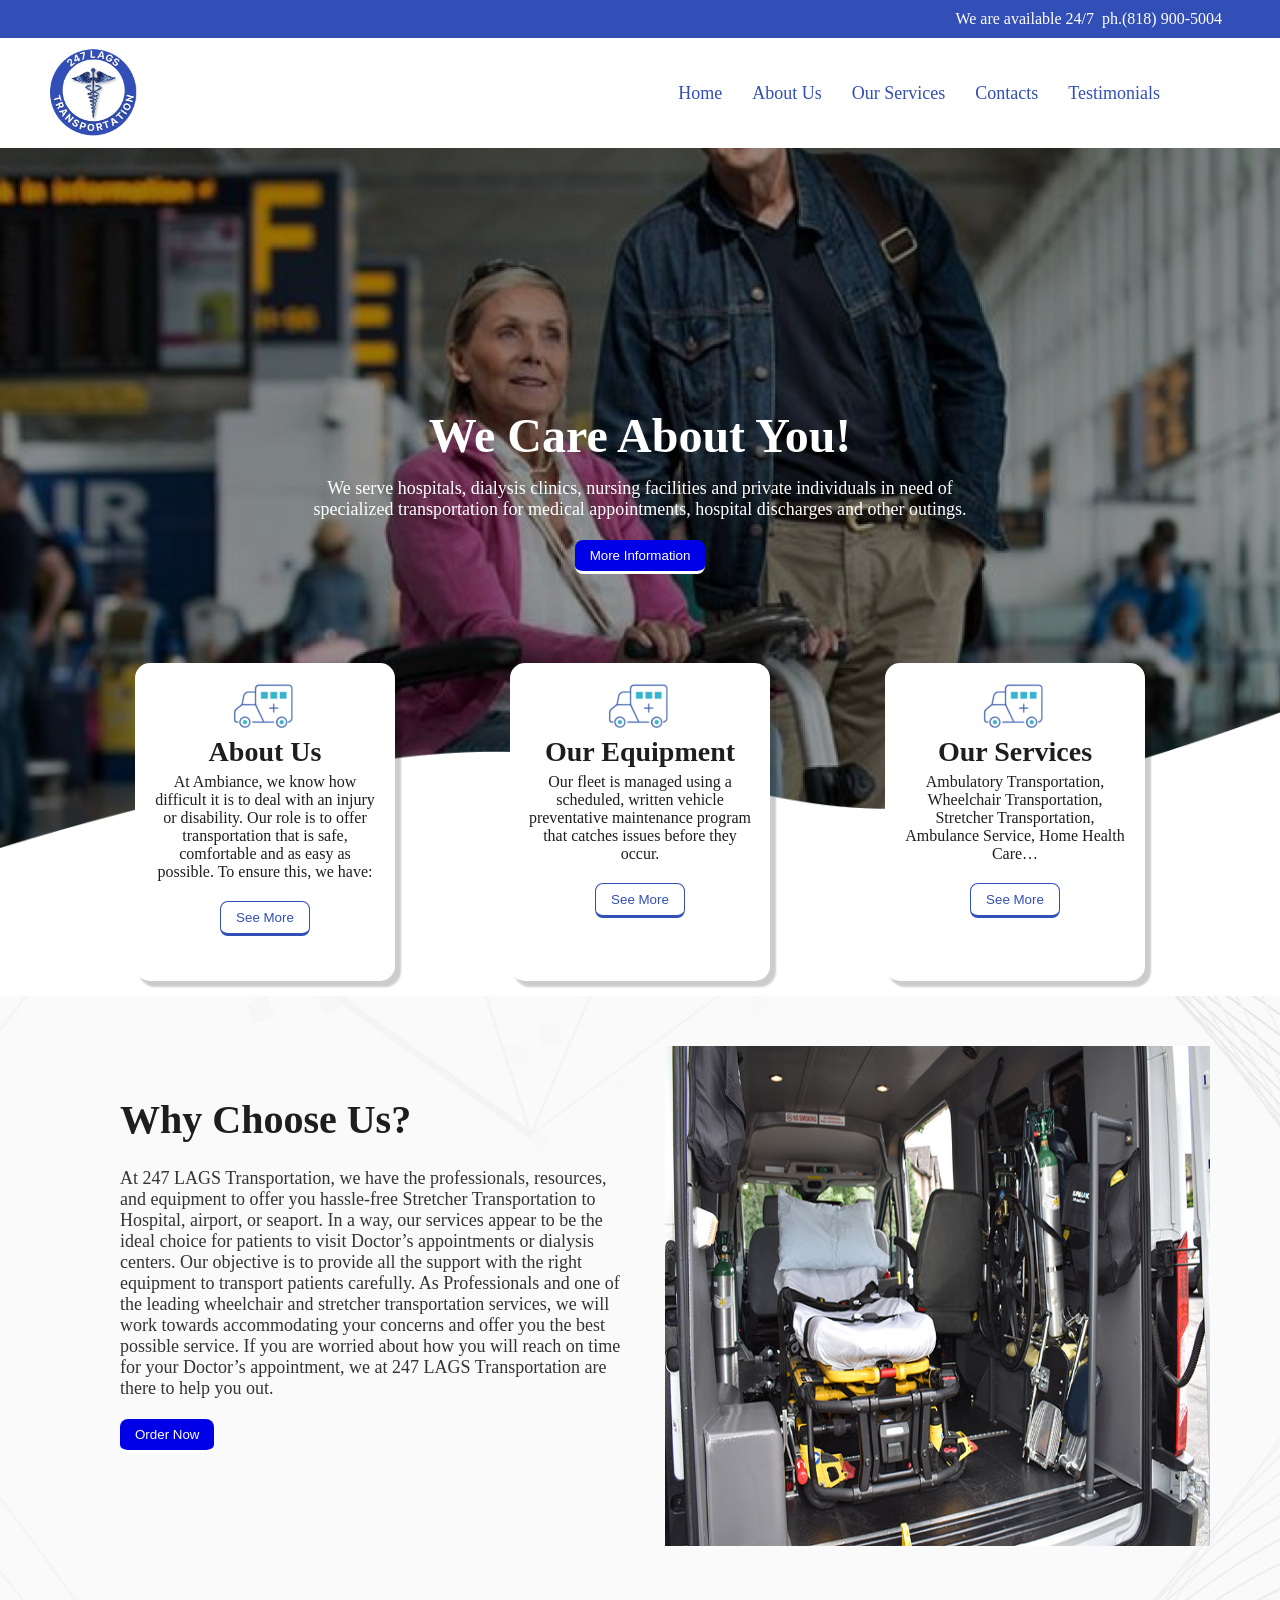
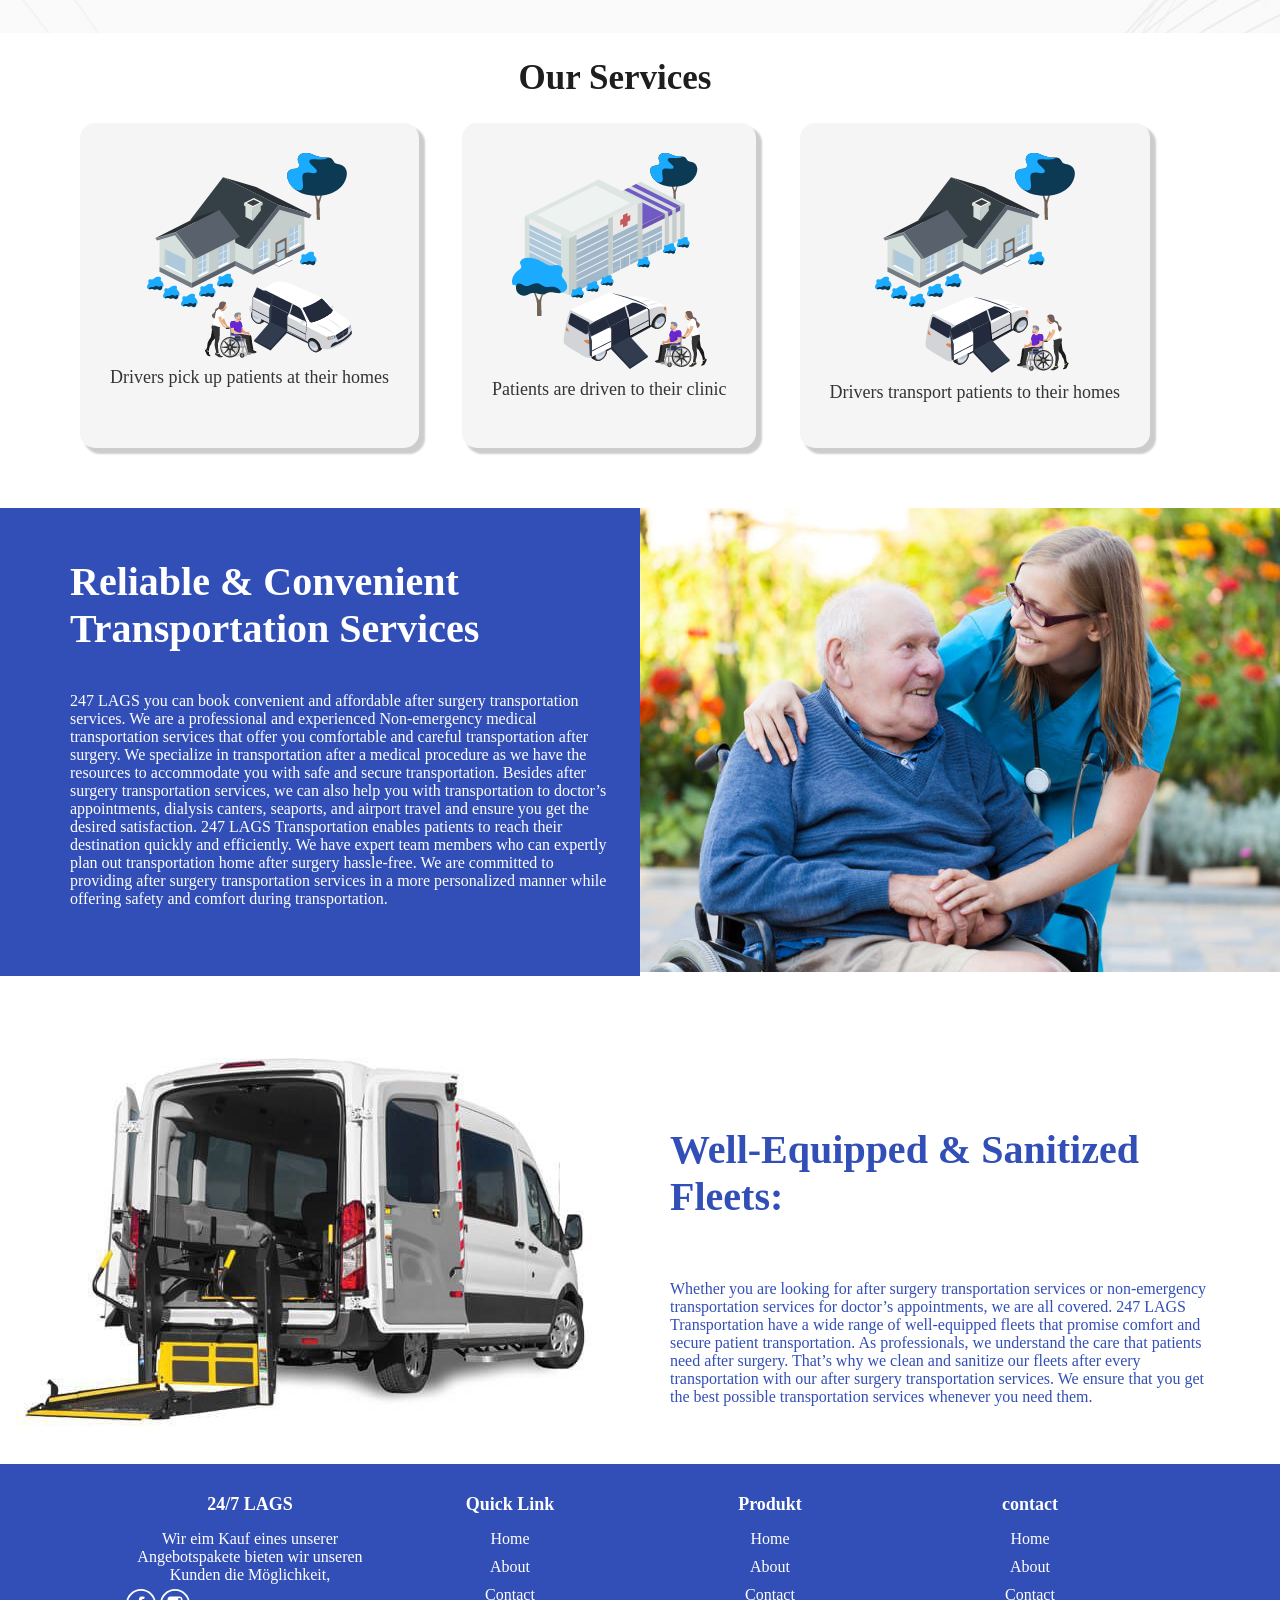
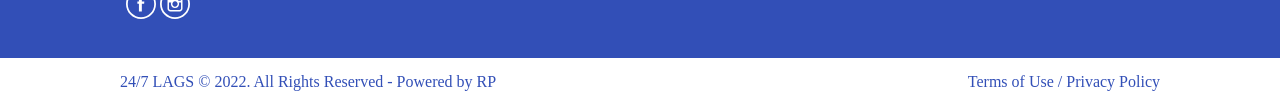
<file: index.html>
<!DOCTYPE html>
<html lang="en">
<head>
    <meta charset="UTF-8">
    <meta http-equiv="X-UA-Compatible" content="IE=edge">
    <meta name="viewport" content="width=device-width, initial-scale=1.0">
    <title>Document</title>
    <link rel="stylesheet" href="./css/style.css">
</head>
<body>
    
    <section class="container  box1">
        <ul>
            <div class="info1">
                
            </div>
            <div class="info2">
                <li>We are available  24/7</li>
                <li>ph.(818) 900-5004</li>
            </div>
        </ul>        
    </section>
    <header class="container box2">
        <nav>
            <div class="logo">
                <img src="./img/247lags2.png" alt="">
            </div>
            <ul>
                <li><a href="">Home</a></li>
                <li><a href="">About Us</a></li>
                <li><a href="">Our Services</a></li>
                <li><a href="">Contacts</a></li>
                <li><a href="">Testimonials</a></li>
            </ul>
        </nav>
    </header>
    <section class="box3">
        <h1>We Care About You!</h1>
        <p>We serve hospitals, dialysis clinics, nursing facilities and private individuals in need of specialized transportation for medical appointments, hospital discharges and other outings.</p>
        <button class="main_btn">More Information</button>
    </section>
    <section class="box4">
        <div class="box4_boxes">
            <div class="one">
                <img src="./img/solar-house 1_layerstyle.png" alt="">
                <h3>About Us</h3>
                <p>At Ambiance, we know how difficult it is to deal with an injury or disability. Our role is to offer transportation that is safe, comfortable and as easy as possible. To ensure this, we have:</p>
                 <button>See More</button>
            </div>
            <div class="one">
                <img src="./img/solar-house 1_layerstyle.png" alt="">
                <h3>Our Equipment</h3>
                <p> Our fleet is managed using a scheduled, written vehicle preventative maintenance program that catches issues before they occur.</p>
                 <button>See More</button>
            </div>
            <div class="one">
                <img src="./img/solar-house 1_layerstyle.png" alt="">
                <h3>Our Services</h3>
                <p>Ambulatory Transportation, Wheelchair Transportation, Stretcher Transportation, Ambulance Service, Home Health Care…</p>
                 <button>See More</button>
            </div>
          
        </div>
    </section>
    <section class="box5">
        <div class="box5_txt box5_items">
            <h4>Why Choose Us? </h4>
            <p> At 247 LAGS Transportation, we have the professionals, resources, and equipment to offer you hassle-free Stretcher Transportation to Hospital, airport, or seaport. In a way, our services appear to be the ideal choice for patients to visit Doctor’s appointments or dialysis centers.    
                  Our objective is to provide all the support with the right equipment to transport patients carefully. As Professionals and one of the leading wheelchair and stretcher transportation services, we will work towards accommodating your concerns and offer you the best possible service.     
                If you are worried about how you will reach on time for your Doctor’s appointment, we at 247 LAGS Transportation are there to help you out.</p>
          
            <button class="main_btn">Order Now</button>
        </div>
        <div class="box5_img box5_items">
            <img src="./img/van-stretcher (2).jpg" alt="">

        </div>
    </section>
    <section class="box6">
        <h5>Our Services</h5>
        <div class="box6_boxes">
            <div>
                <img src="./img/one.png" alt="">
                <p>Drivers pick up patients at their homes</p>
            </div>
            <div>
                <img src="./img/two.png" alt="">
                <p>Patients are driven to their clinic</p>
            </div>
            <div>
                <img src="./img/three.png" alt="">
                <p>Drivers transport patients to their homes</p>
            </div>
        </div>

    </section>
    <section class="box7">
        <div class="box7_text">
            <h3>Reliable & Convenient Transportation Services </h3>
            <p>
                247 LAGS you can book convenient and affordable after surgery transportation services. We are a professional and experienced Non-emergency medical transportation services that offer you comfortable and careful transportation after surgery. We specialize in transportation after a medical procedure as we have the resources to accommodate you with safe and secure transportation.  
                 
                 
                 
                Besides after surgery transportation services, we can also help you with transportation to doctor’s appointments, dialysis canters, seaports, and airport travel and ensure you get the desired satisfaction.   
                 
                 
                 
                247 LAGS Transportation enables patients to reach their destination quickly and efficiently. We have expert team members who can expertly plan out transportation home after surgery hassle-free. We are committed to providing after surgery transportation services in a more personalized manner while offering safety and comfort during transportation.</p>
        </div>
        <div class="box7_img">
            <img src="./img/preimushhestva.jpg" alt="">
        </div>
    </section>
    <section class="box8">
        <div class="box8_img">
            <img src="./img/photo_2023-02-10_15-31-29.jpg" alt="">
        </div>
        <div class="box8_text">
            <h3>Well-Equipped & Sanitized Fleets:  </h3>
            <p> 
                Whether you are looking for after surgery transportation services or non-emergency transportation services for doctor’s appointments, we are all covered. 247 LAGS Transportation  have a wide range of well-equipped fleets that promise comfort and secure patient transportation.   
                 
                 
                 
                As professionals, we understand the care that patients need after surgery. That’s why we clean and sanitize our fleets after every transportation with our after surgery transportation services. We ensure that you get the best possible transportation services whenever you need them.</p>
        </div>
       
    </section>
    <footer>
        <div>
            <h5>24/7 LAGS</h5>
            <p>Wir eim Kauf eines unserer Angebotspakete bieten wir unseren Kunden die Möglichkeit,</p>
            <div class="social">
                <div class="svg">
                    <?xml version="1.0" encoding="utf-8"?>

<!-- Uploaded to: SVG Repo, www.svgrepo.com, Generator: SVG Repo Mixer Tools -->
<svg fill="#000000" height="800px" width="800px" version="1.1" id="Layer_1" xmlns="http://www.w3.org/2000/svg" xmlns:xlink="http://www.w3.org/1999/xlink" 
	 viewBox="-143 145 512 512" xml:space="preserve">
<g>
	<path d="M113,145c-141.4,0-256,114.6-256,256s114.6,256,256,256s256-114.6,256-256S254.4,145,113,145z M272.8,560.7
		c-20.8,20.8-44.9,37.1-71.8,48.4c-27.8,11.8-57.4,17.7-88,17.7c-30.5,0-60.1-6-88-17.7c-26.9-11.4-51.1-27.7-71.8-48.4
		c-20.8-20.8-37.1-44.9-48.4-71.8C-107,461.1-113,431.5-113,401s6-60.1,17.7-88c11.4-26.9,27.7-51.1,48.4-71.8
		c20.9-20.8,45-37.1,71.9-48.5C52.9,181,82.5,175,113,175s60.1,6,88,17.7c26.9,11.4,51.1,27.7,71.8,48.4
		c20.8,20.8,37.1,44.9,48.4,71.8c11.8,27.8,17.7,57.4,17.7,88c0,30.5-6,60.1-17.7,88C309.8,515.8,293.5,540,272.8,560.7z"/>
	<path d="M146.8,313.7c10.3,0,21.3,3.2,21.3,3.2l6.6-39.2c0,0-14-4.8-47.4-4.8c-20.5,0-32.4,7.8-41.1,19.3
		c-8.2,10.9-8.5,28.4-8.5,39.7v25.7H51.2v38.3h26.5v133h49.6v-133h39.3l2.9-38.3h-42.2v-29.9C127.3,317.4,136.5,313.7,146.8,313.7z"
		/>
</g>
</svg>

<!-- Uploaded to: SVG Repo, www.svgrepo.com, Generator: SVG Repo Mixer Tools -->
<svg fill="#000000" height="800px" width="800px" version="1.1" id="Layer_1" xmlns="http://www.w3.org/2000/svg" xmlns:xlink="http://www.w3.org/1999/xlink" 
	 viewBox="-143 145 512 512" xml:space="preserve">
<g>
	<path d="M113,145c-141.4,0-256,114.6-256,256s114.6,256,256,256s256-114.6,256-256S254.4,145,113,145z M272.8,560.7
		c-20.8,20.8-44.9,37.1-71.8,48.4c-27.8,11.8-57.4,17.7-88,17.7c-30.5,0-60.1-6-88-17.7c-26.9-11.4-51.1-27.7-71.8-48.4
		c-20.8-20.8-37.1-44.9-48.4-71.8C-107,461.1-113,431.5-113,401s6-60.1,17.7-88c11.4-26.9,27.7-51.1,48.4-71.8
		c20.9-20.8,45-37.1,71.9-48.5C52.9,181,82.5,175,113,175s60.1,6,88,17.7c26.9,11.4,51.1,27.7,71.8,48.4
		c20.8,20.8,37.1,44.9,48.4,71.8c11.8,27.8,17.7,57.4,17.7,88c0,30.5-6,60.1-17.7,88C309.8,515.8,293.5,540,272.8,560.7z"/>
	<path d="M191.6,273h-157c-27.3,0-49.5,22.2-49.5,49.5v52.3v104.8c0,27.3,22.2,49.5,49.5,49.5h157c27.3,0,49.5-22.2,49.5-49.5V374.7
		v-52.3C241,295.2,218.8,273,191.6,273z M205.8,302.5h5.7v5.6v37.8l-43.3,0.1l-0.1-43.4L205.8,302.5z M76.5,374.7
		c8.2-11.3,21.5-18.8,36.5-18.8s28.3,7.4,36.5,18.8c5.4,7.4,8.5,16.5,8.5,26.3c0,24.8-20.2,45.1-45.1,45.1C88,446.1,68,425.8,68,401
		C68,391.2,71.2,382.1,76.5,374.7z M216.1,479.5c0,13.5-11,24.5-24.5,24.5h-157c-13.5,0-24.5-11-24.5-24.5V374.7h38.2
		c-3.3,8.1-5.2,17-5.2,26.3c0,38.6,31.4,70,70,70c38.6,0,70-31.4,70-70c0-9.3-1.9-18.2-5.2-26.3h38.2V479.5z"/>
</g>
</svg>
                </div>
            </div>
        </div>
        <div>
            <h5>Quick Link</h5>
            <ul>
                <li>Home</li>
                <li>About</li>
                <li>Contact</li>
            </ul>
        </div><div>
            <h5>Produkt</h5>
            <ul>
                <li>Home</li>
                <li>About</li>
                <li>Contact</li>
            </ul>
        </div><div>
            <h5>contact</h5>
            <ul>
                <li>Home</li>
                <li>About</li>
                <li>Contact</li>
            </ul>
        </div>
    </footer>
    <div class="box9">
        <p>24/7 LAGS © 2022. All Rights Reserved - Powered by RP</p>
        <p>Terms of Use / Privacy Policy</p>
    </div>
</body>
</html>
</file>
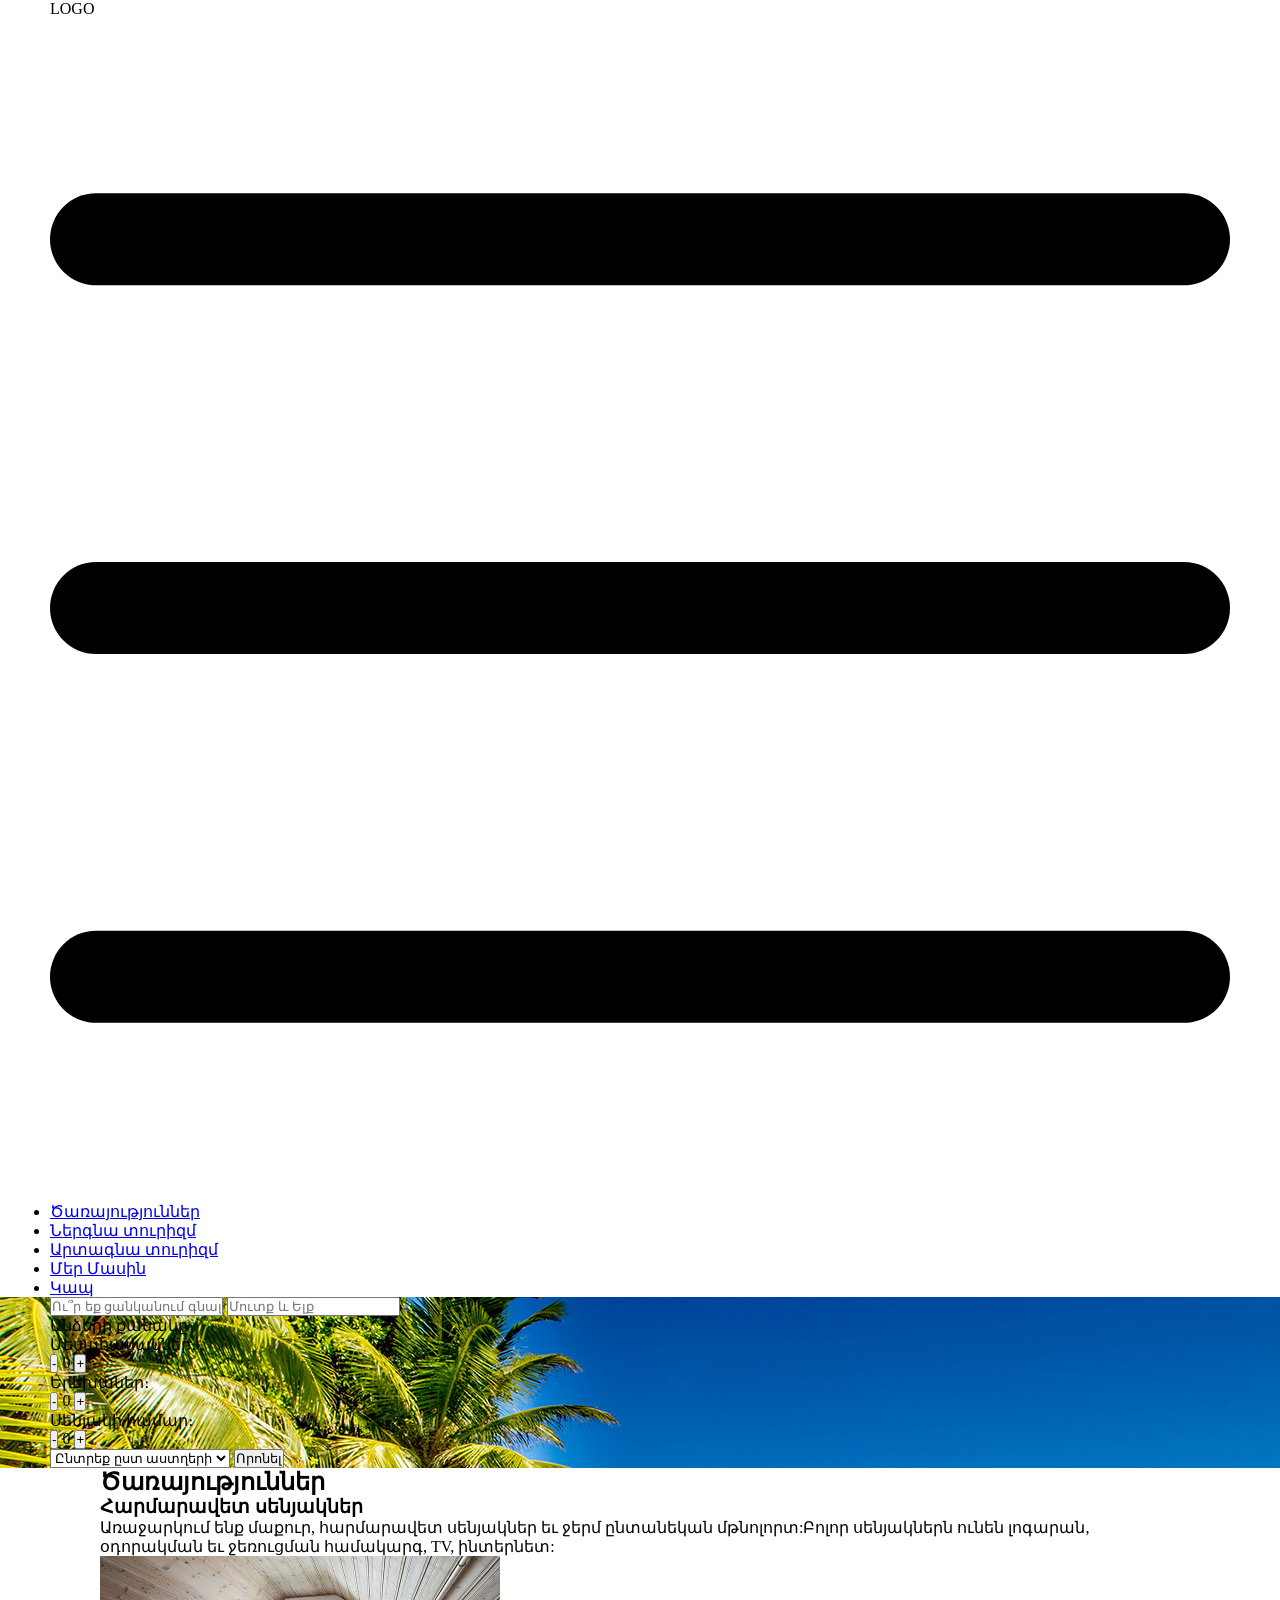
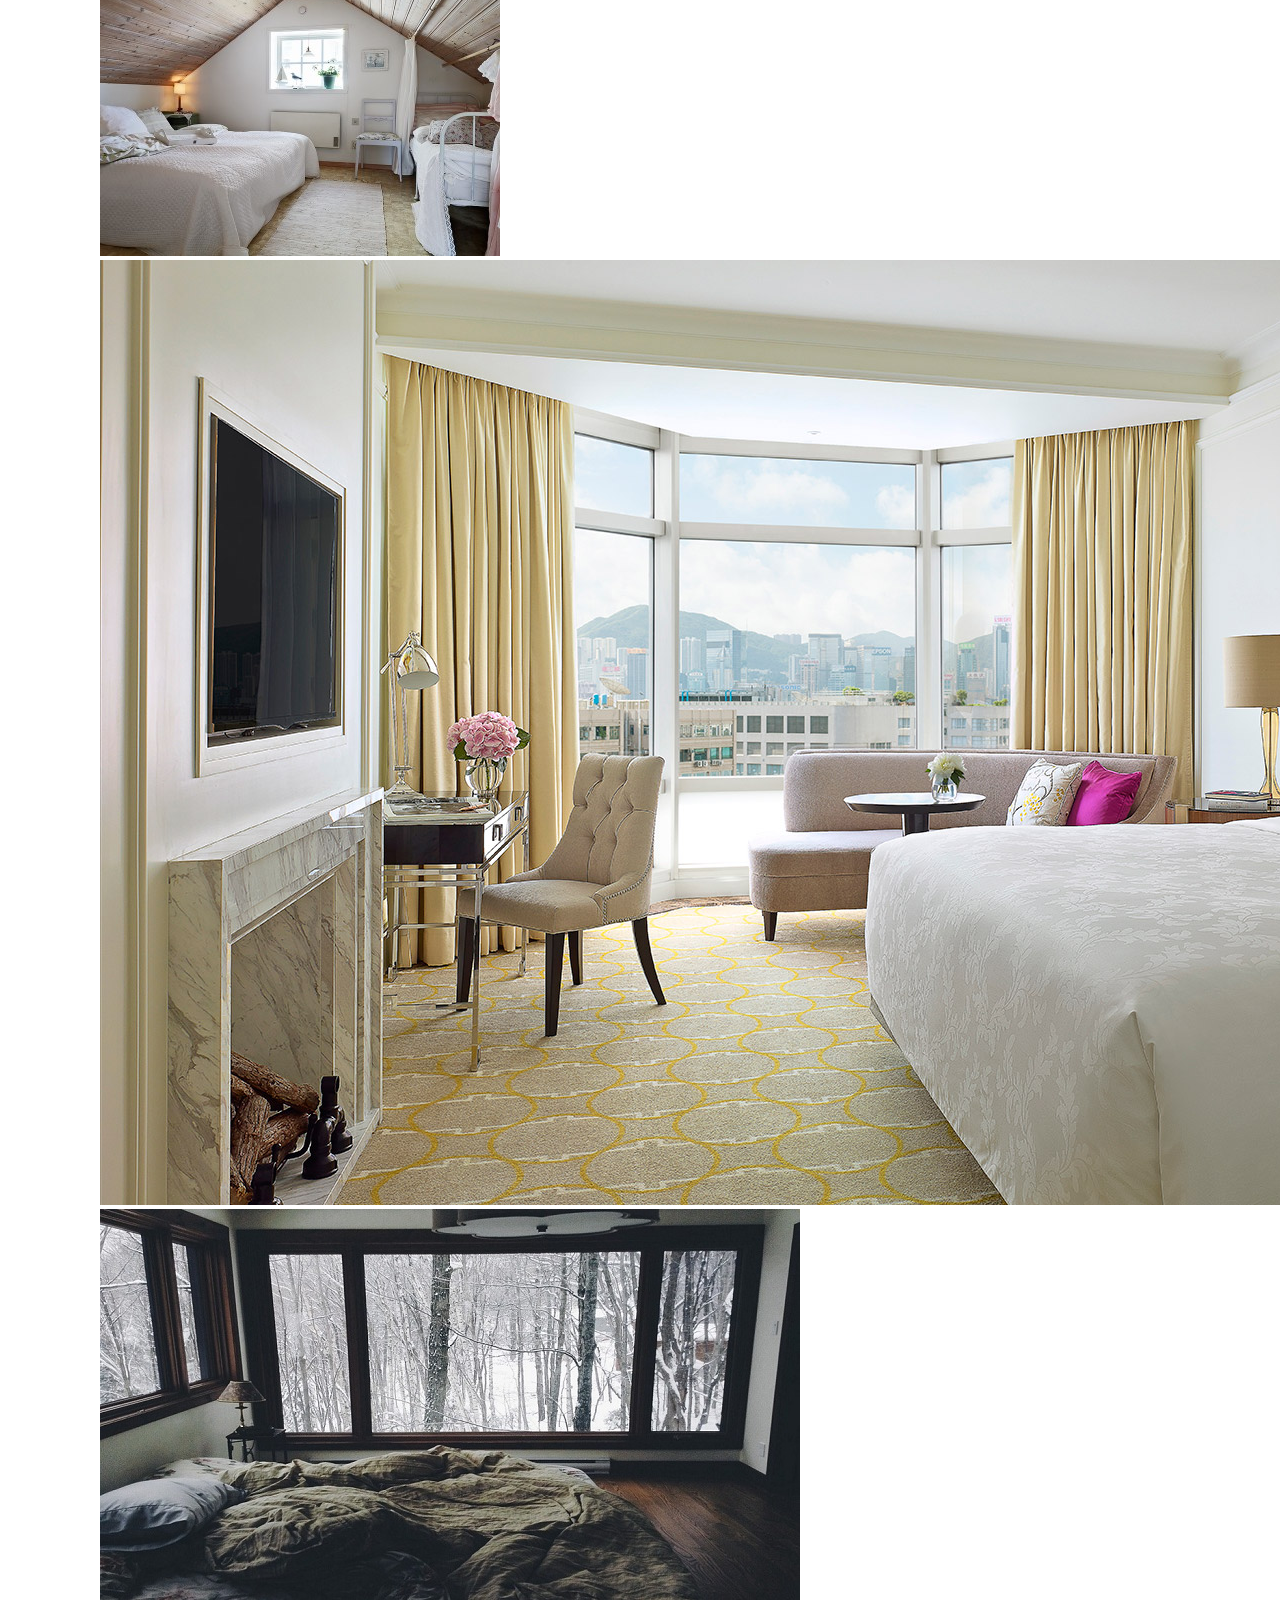
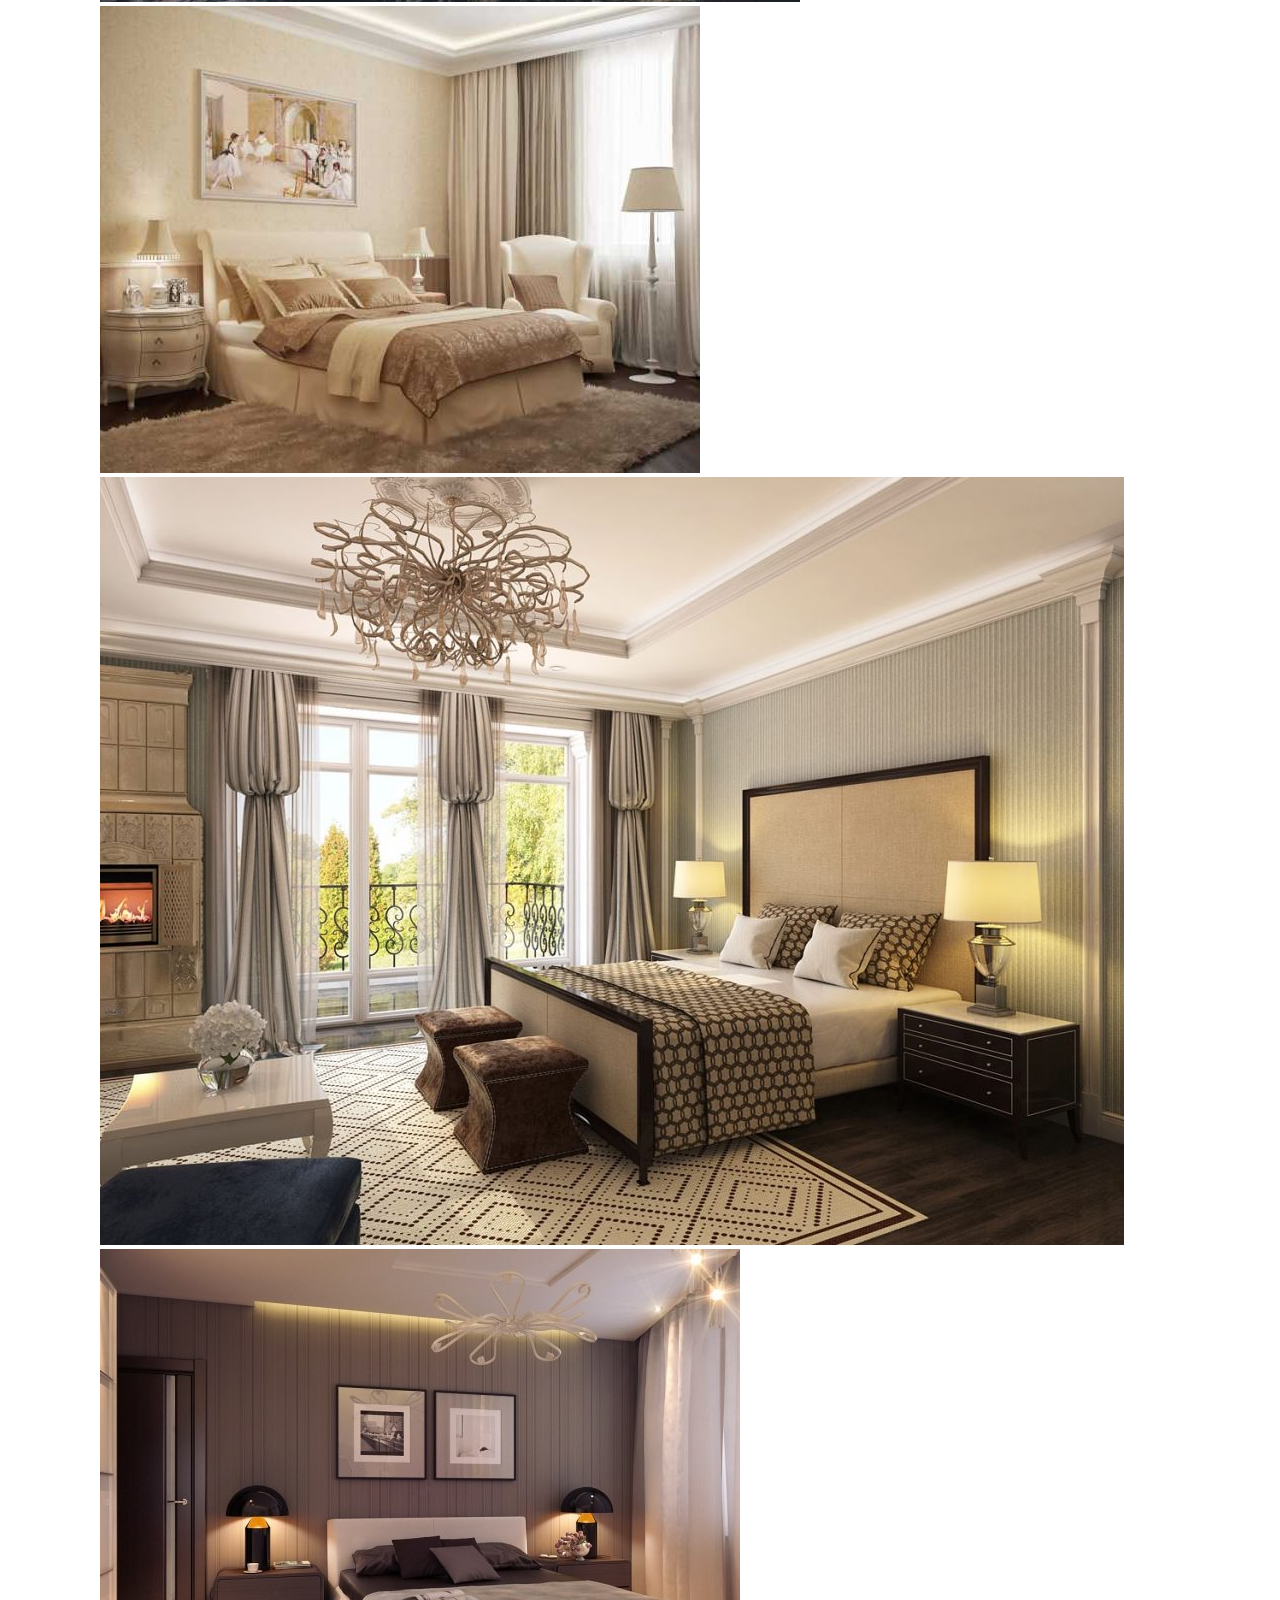
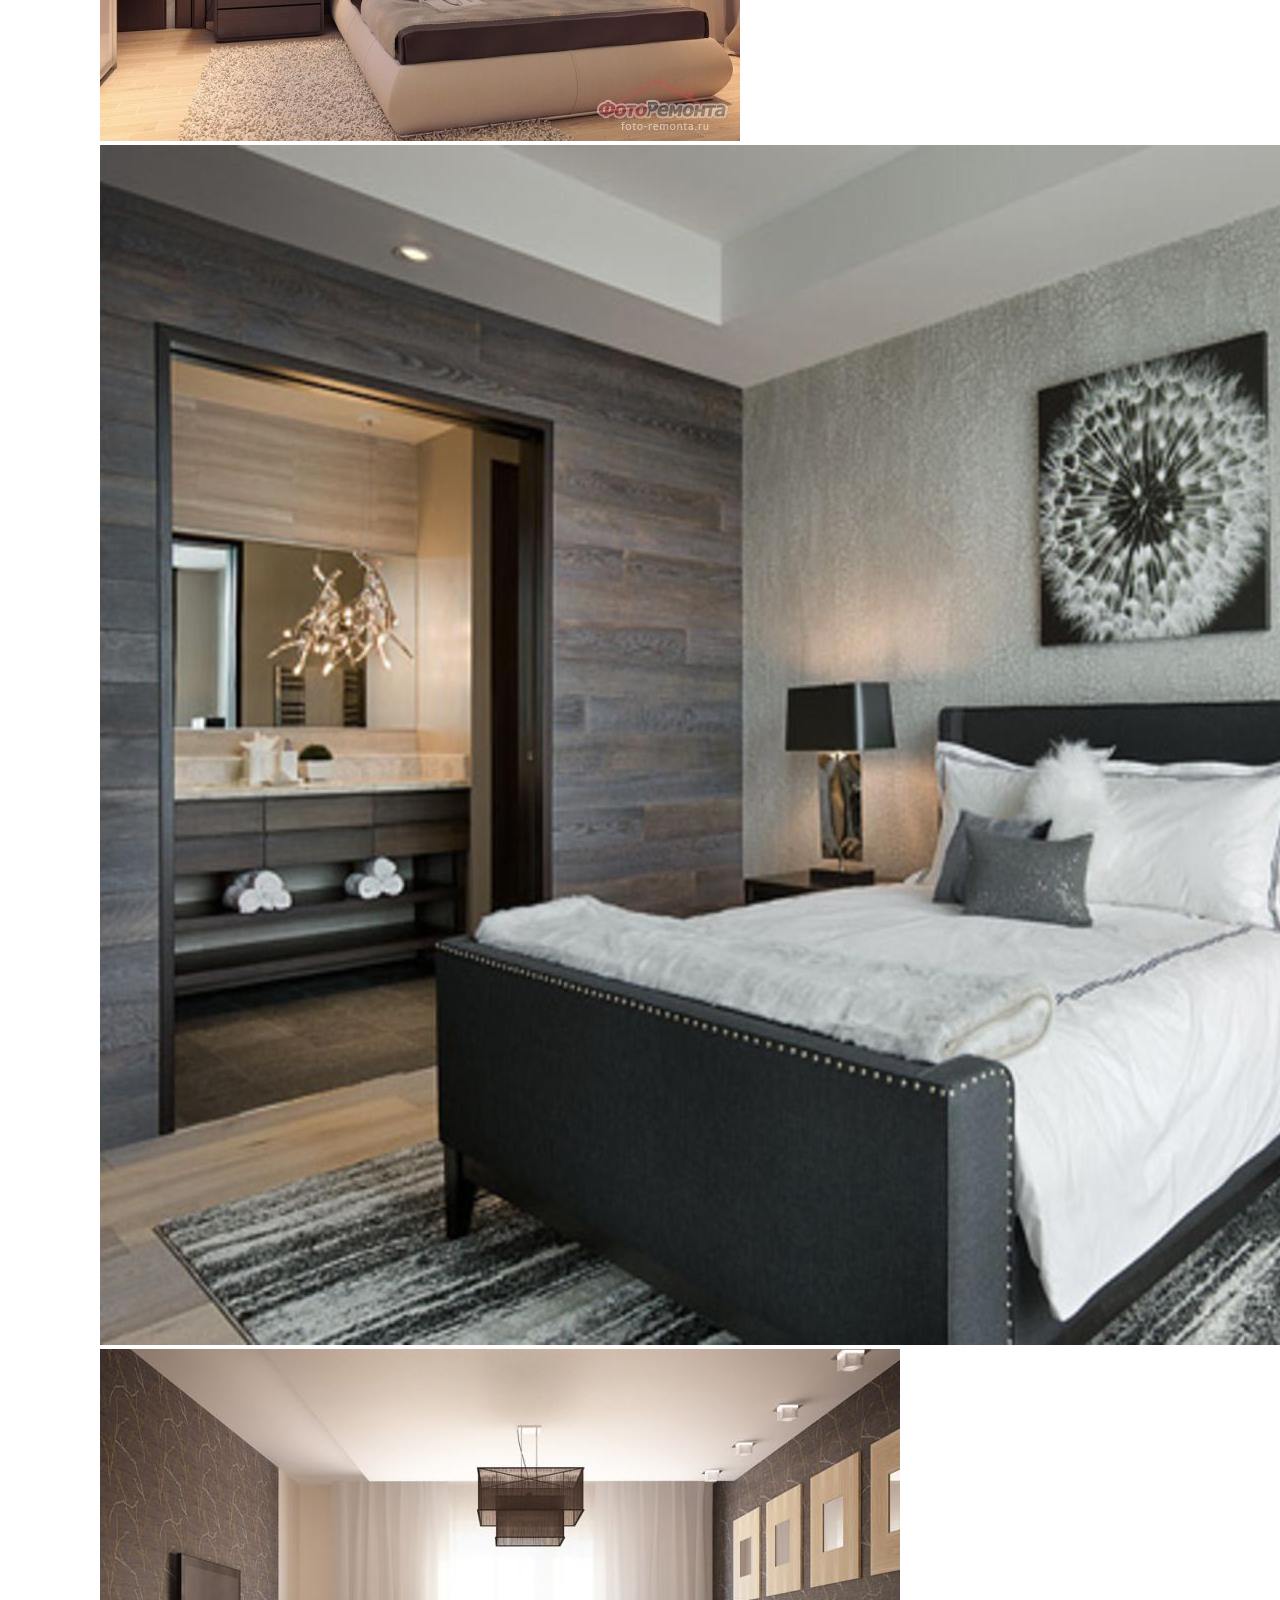
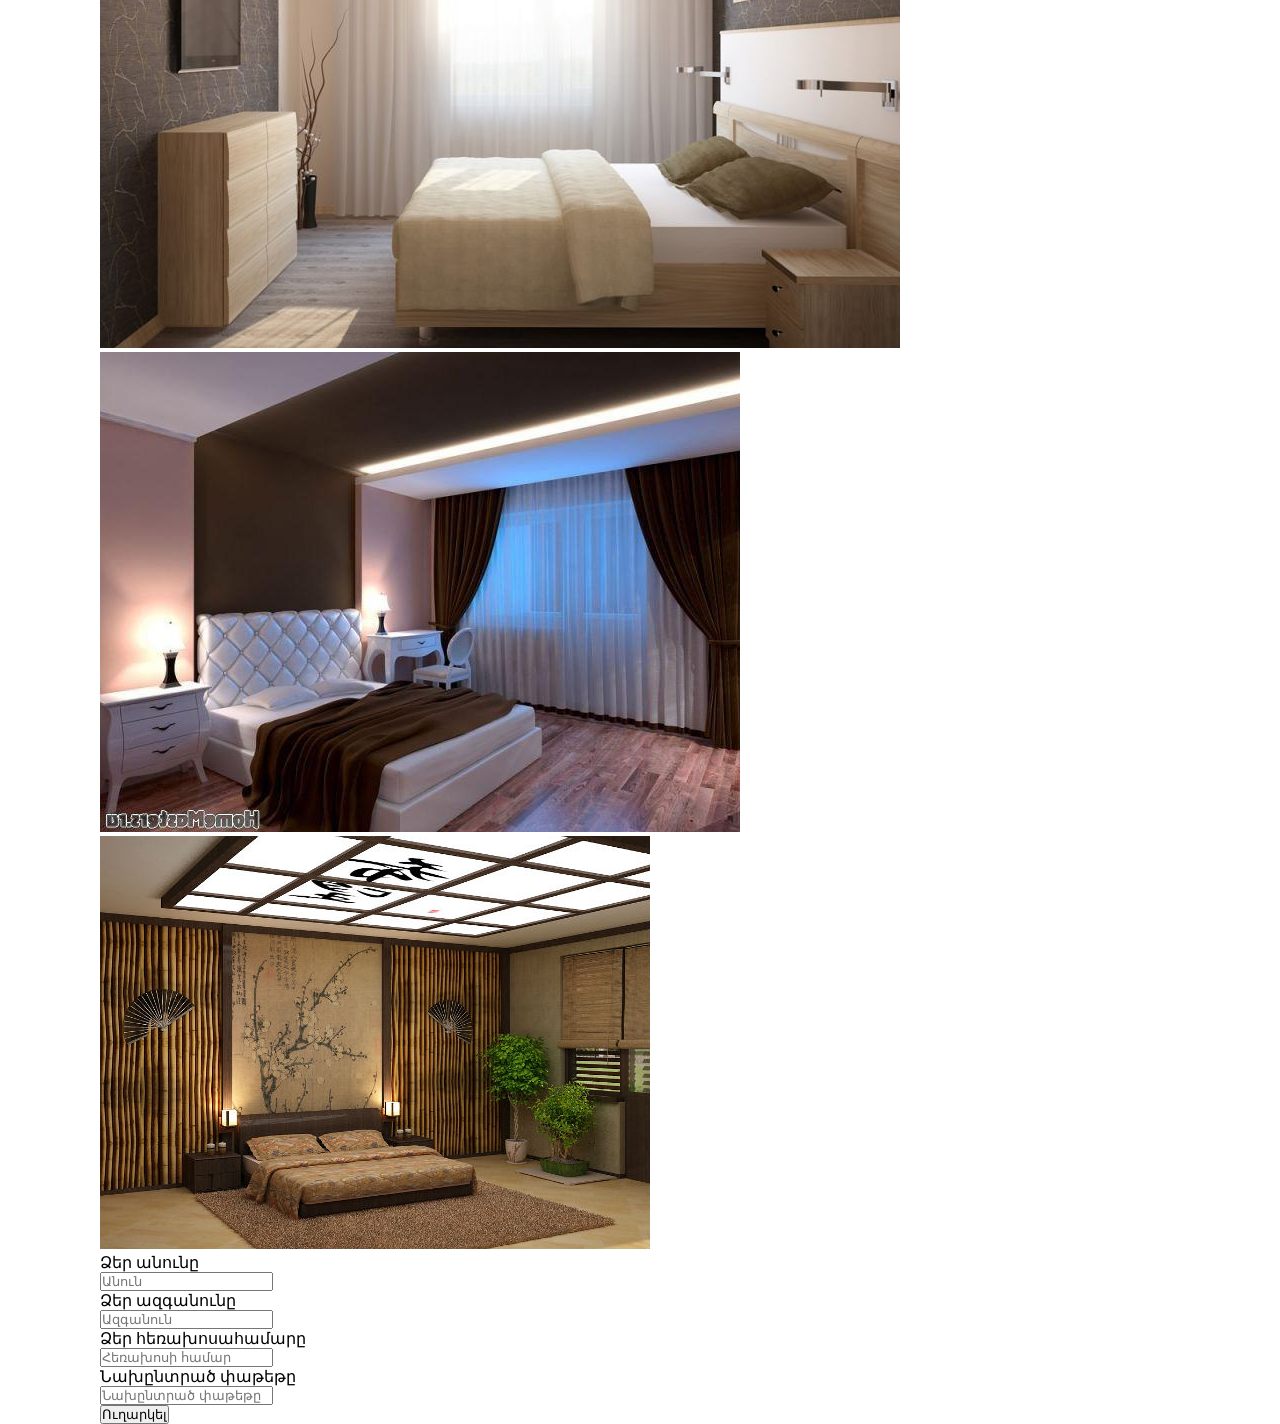
<file: service.html>
<!DOCTYPE html>
<html lang="hy">
<head>
    <meta charset="UTF-8">
    <meta name="viewport" content="width=device-width, initial-scale=1.0">
    <title> Booking By Us </title>
    <link rel="stylesheet" href="./css/style.css">
</head>
<body>
    <!-- navigation block start -->
    <nav>
        <section class="nav container">
            <!-- navigation logo -->
            <div class="logo">
                LOGO
            </div>
            <!-- navigation logo -->

            <!-- when screen witdth < 768px -->
            <div id="mobile_menu_btn">
                <?xml version="1.0" encoding="iso-8859-1"?>
                <svg version="1.1" id="Capa_1" xmlns="http://www.w3.org/2000/svg" xmlns:xlink="http://www.w3.org/1999/xlink" x="0px" y="0px"
                        viewBox="0 0 512 512" style="enable-background:new 0 0 512 512;" xml:space="preserve">
                    <g>
                        <g>
                            <path d="M492,236H20c-11.046,0-20,8.954-20,20c0,11.046,8.954,20,20,20h472c11.046,0,20-8.954,20-20S503.046,236,492,236z"/>
                        </g>
                    </g>
                    <g>
                        <g>
                            <path d="M492,76H20C8.954,76,0,84.954,0,96s8.954,20,20,20h472c11.046,0,20-8.954,20-20S503.046,76,492,76z"/>
                        </g>
                    </g>
                    <g>
                        <g>
                            <path d="M492,396H20c-11.046,0-20,8.954-20,20c0,11.046,8.954,20,20,20h472c11.046,0,20-8.954,20-20
                                C512,404.954,503.046,396,492,396z"/>
                        </g>
                    </g>
                    <g>
                    </g>
                    <g>
                    </g>
                    <g>
                    </g>
                    <g>
                    </g>
                    <g>
                    </g>
                    <g>
                    </g>
                    <g>
                    </g>
                    <g>
                    </g>
                    <g>
                    </g>
                    <g>
                    </g>
                    <g>
                    </g>
                    <g>
                    </g>
                    <g>
                    </g>
                    <g>
                    </g>
                    <g>
                    </g>
                </svg>
            </div>
            <!-- when screen witdth < 768px -->

            <!-- our site menu start -->
            <ul id="nav_menu">
                <li><a href="#">Ծառայություններ</a></li>
                <li><a href="#">Ներգնա տուրիզմ</a></li>
                <li><a href="#">Արտագնա տուրիզմ</a></li>
                <li><a href="#">Մեր Մասին</a></li>
                <li><a href="#">Կապ</a></li>
            </ul>
            <!-- our site menu end -->
        </section>
    </nav>
    <!-- navigation block end -->

    <!-- header block start -->
    <header style="background-image: url(./img/headerBG.jpg);">
        <section class="header container">
            <form action="#" name="filter">
                <input type="text" placeholder="Ու՞ր եք ցանկանում գնալ">
                <input type="text" placeholder="Մուտք և Ելք">

                <!-- member count block wrapper start -->
                <div class="member_count">
                    <p>Անձերի քանակը</p>

                    <!-- member count options start -->
                    <div class="member_count_options">
                        <!-- fot adulst 18+ -->
                        <div class="aduls mco_item">
                            Մեսահասակներ։ 
                            <div class="mco_counter">
                                <button data-minus>-</button>
                                <span data-resault>0</span>
                                <button data-plus>+</button>
                            </div>
                        </div>

                        <!-- fot child 18- -->
                        <div class="child mco_item">
                            Երեխաներ։ 
                            <div class="mco_counter">
                                <button data-minus>-</button>
                                <span data-resault>0</span>
                                <button data-plus>+</button>
                            </div>
                        </div>

                        <!-- fot rooms-->
                        <div class="room_count mco_item">
                            Սենյակի համար։ 
                            <div class="mco_counter">
                                <button data-minus>-</button>
                                <span data-resault>0</span>
                                <button data-plus>+</button>
                            </div>
                        </div>
                    </div>
                    <!-- member count options end -->
                </div>
                <!-- member count block wrapper end -->

                <select name="" id="">
                    <option value="#" readonly>Ընտրեք ըստ աստղերի</option>
                    <option value="1">1 Աստղ</option>
                    <option value="2">2 Աստղ</option>
                    <option value="3">3 Աստղ</option>
                    <option value="4">4 Աստղ</option>
                    <option value="5">5 Աստղ</option>
                </select>
                <input type="submit" value="Որոնել">
            </form>
        </section>
    </header>
    <!-- header block end -->
    <!-- main block start -->
    <main class="container" >
        <section class="main container">
            <!-- services block start -->
            <section class="services ms_style">
                <h2 class="title">Ծառայություններ</h2>
                <h1 class="title">Հարմարավետ սենյակներ</h1>
                <div class="services-txt"><p>Առաջարկում ենք մաքուր, հարմարավետ սենյակներ եւ ջերմ ընտանեկան մթնոլորտ:Բոլոր սենյակներն ունեն լոգարան, օդորակման եւ ջեռուցման համակարգ, TV, ինտերնետ:</p></div>
               <div class=" rooms-img">
                    <img src="img/Room1.jpg" alt="">
                    <img src="img/Room2.jpg" alt=""  >
                    <img src="img/Room3.jpg" alt="">
                    <img src="img/Room4.jpg" alt="" >
                    <img src="img/Room5.jpg" alt="">
               
                </div>
                <div class=" rooms-img1">
                    <img src="img/Room6.jpg" alt="" >
                    <img src="img/Room7.jpg" alt="" >
                    <img src="img/Room8.jpg" alt="" >
                    <img src="img/Room9.jpg" alt="" >
                    <img src="img/Room10.jpg" alt="" >
               
                </div>
               
            </section>
            <!-- services block end -->

    <!-- main block end -->

 <!-- data-modal-btn start  -->
   <div class="form">
       <P>Ձեր անունը</P>
       <input class="f-name" type="text" placeholder="Անուն" name="firstname">
       <P>Ձեր ազգանունը</P>
       <input class="l-name" type="text" placeholder="Ազգանուն" name="lastname">
       <p>Ձեր հեռախոսահամարը</p>
       <input class="Tel" type="text" placeholder="Հեռախոսի համար" name="Tel.">
       <P>Նախընտրած փաթեթը</P>
       <input class="offers-input" type="text" placeholder="Նախընտրած փաթեթը" name="lastname">
       <br>
       <input class="form-btn" type="button" value="Ուղարկել">

   </div>
   <!-- data-modal-btn end  -->
</body>
</html>
</file>
<file: css/style.css>
* {
  margin: 0;
  padding: 0;
  box-sizing: border-box;
}

.container {
  max-width: 1480px;
  padding-right: 50px;
  padding-left: 50px;
}

.main_btn {
  background-color: #0000e6;
  color: #fff;
  border: none;
  border-bottom: 3px solid #FFF;
  margin-bottom: 100px;
  padding: 8px 15px;
  border-radius: 8px;
  cursor: pointer;
}

.main_btn:hover {
  background-color: white;
  color: #324FB7;
  border-bottom: 3px solid #324FB7;
  transition: all 2s ease;
}

.box1 {
  background-color: #324FB7;
  color: #fff;
  padding-top: 10px;
  padding-bottom: 10px;
}

.box1 ul {
  display: flex;
  justify-content: space-between;
}
.box1 ul .info2 {
  display: flex;
}
.box1 ul li {
  list-style-type: none;
  margin-right: 8px;
}

.box2 nav {
  display: flex;
  align-items: center;
  justify-content: space-between;
  background-color: #fff;
  padding-top: 10px;
  padding-bottom: 10px;
}
.box2 nav .logo {
  width: 90px;
  height: 90px;
}
.box2 nav .logo img {
  width: 100%;
  height: 100%;
}
.box2 nav ul {
  display: flex;
  padding-right: 70px;
  padding-left: 70px;
}
.box2 nav ul li {
  list-style-type: none;
  margin-left: 30px;
}
.box2 nav ul li a {
  color: #324FB7;
  text-decoration: none;
  font-size: 18px;
}

.box3 {
  background-image: url("../img/overlay.png");
  background-repeat: no-repeat;
  background-size: cover;
  min-height: 700px;
  color: #fff;
  text-align: center;
  padding-top: 260px;
}
.box3 h1 {
  font-size: 48px;
}
.box3 p {
  font-size: 18px;
  margin-top: 15px;
  margin-bottom: 20px;
  padding-left: 300px;
  padding-right: 300px;
}

.box4_boxes {
  display: flex;
  justify-content: space-between;
  padding-left: 120px;
  padding-right: 120px;
  margin-top: -200px;
}
.box4_boxes div {
  flex-basis: 25%;
  background-color: #fff;
  text-align: center;
  padding: 15px;
  margin: 15px;
  border-radius: 15px;
  box-shadow: 5px 5px 2px 1px rgba(0, 0, 0, 0.2);
  color: #1E1E1E;
  cursor: pointer;
}
.box4_boxes div h3 {
  font-size: 28px;
  margin-bottom: 5px;
}
.box4_boxes div button {
  background-color: #fff;
  border: 1px solid #324FB7;
  border-bottom: 3px solid #324FB7;
  color: #324FB7;
  padding: 8px 15px;
  border-radius: 8px;
  cursor: pointer;
  margin-top: 20px;
  margin-bottom: 30px;
}
.box4_boxes div:hover {
  transform: scale(1.1);
}

.box5 {
  display: flex;
  justify-content: space-between;
  padding-left: 120px;
  padding-right: 70px;
  padding-top: 50px;
  padding-bottom: 80px;
  background-image: url("../img/sollar-bg 1.png");
}
.box5 .box5_items {
  flex-basis: 50%;
}
.box5 .box5_img {
  width: 500px;
  height: 500px;
}
.box5 .box5_img img {
  width: 100%;
  height: 100%;
}
.box5 .box5_txt {
  padding-right: 30px;
}
.box5 .box5_txt h4 {
  font-size: 40px;
  color: #1E1E1E;
  margin-bottom: 25px;
  margin-top: 50px;
}
.box5 .box5_txt p {
  font-size: 18px;
  color: #343434;
  margin-bottom: 20px;
}
.box5 .box5_txt ul {
  margin-bottom: 20px;
}
.box5 .box5_txt ul li {
  font-size: 18px;
  color: #343434;
  list-style-position: inside;
}

.box6 {
  text-align: center;
  padding-left: 70px;
  padding-right: 120px;
}
.box6 h5 {
  font-size: 35px;
  color: #1E1E1E;
  margin-top: 25px;
  margin-bottom: 15px;
}
.box6 .box6_boxes {
  display: flex;
  justify-content: space-between;
}
.box6 .box6_boxes div {
  margin: 10px;
  background-color: whitesmoke;
  border-radius: 15px;
  padding: 30px;
  box-shadow: 5px 5px 2px 1px rgba(0, 0, 0, 0.2);
}
.box6 .box6_boxes div h6 {
  font-size: 19px;
  color: #1E1E1E;
}
.box6 .box6_boxes div p {
  font-size: 18px;
  color: #343434;
  margin-top: 5px;
  margin-bottom: 15px;
}
.box6 button {
  background-color: none;
  border: 1px solid #324FB7;
  border-bottom: 3px solid #324FB7;
  color: #324FB7;
  padding: 8px 15px;
  border-radius: 8px;
  cursor: pointer;
  margin-top: 20px;
  margin-bottom: 30px;
}

.box7 {
  display: flex;
  justify-content: space-between;
  margin-top: 50px;
}
.box7 .box7_text {
  flex-basis: 70%;
  background-color: #324FB7;
  color: #fff;
  padding-top: 50px;
  padding-left: 70px;
  padding-right: 30px;
}
.box7 .box7_text h3 {
  font-size: 40px;
  margin-bottom: 40px;
}
.box7 .box7_text p {
  font-size: 16px;
}

.box8 {
  display: flex;
  justify-content: space-between;
  margin-top: 50px;
}
.box8 .box8_text {
  color: #324FB7;
  padding-left: 30px;
  padding-top: 100px;
  padding-right: 70px;
}
.box8 .box8_text h3 {
  font-size: 40px;
  margin-bottom: 60px;
  color: #324FB7;
}
.box8 .box8_text p {
  font-size: 16px;
}
.box8 .box8_img {
  flex-basis: 70%;
}

footer {
  display: flex;
  background-color: #324FB7;
  justify-content: space-between;
  color: #fff;
  padding: 30px 120px;
  text-align: center;
}
footer div {
  flex-basis: 25%;
}
footer div h5 {
  font-size: 18px;
  margin-bottom: 15px;
}
footer div .social {
  display: flex;
}
footer div .social .svg {
  margin: 5px;
}
footer div .social .svg svg {
  width: 30px;
  height: 30px;
  fill: #fff;
}
footer div ul li {
  list-style-type: none;
  margin-bottom: 10px;
}

.box9 {
  display: flex;
  background-color: #fff;
  justify-content: space-between;
  padding: 15px 120px;
  color: #324FB7;
}/*# sourceMappingURL=style.css.map */
</file>
